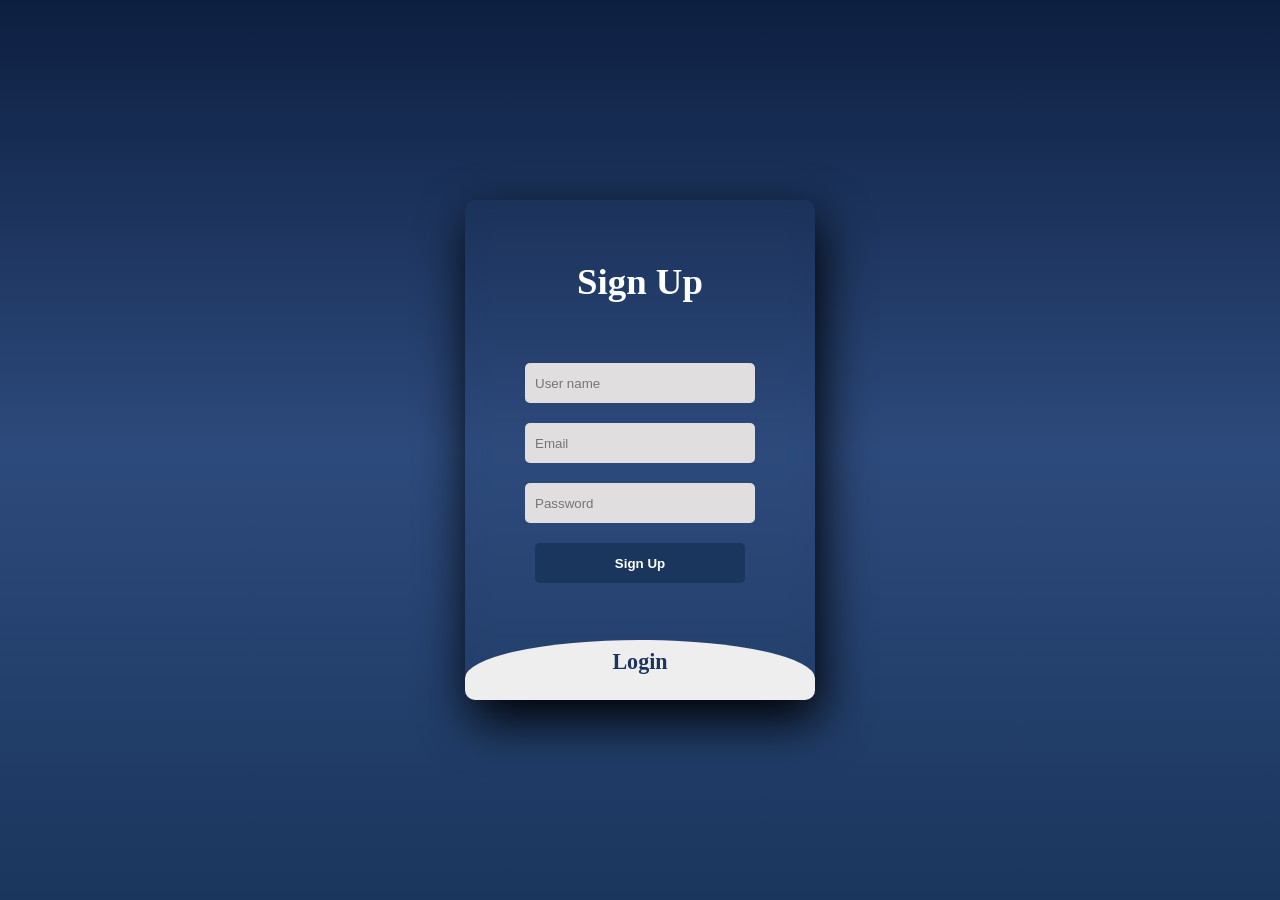
<file: login.html>
<!DOCTYPE html>
<html lang="en">
<head>
    <meta charset="UTF-8">
    <meta name="viewport" content="width=device-width, initial-scale=1.0">
    <title>Login</title>
    <link rel="stylesheet" href="/login.css">
</head>
<body>
    <div class="main">
        <input type="checkbox" id="chk" aria-hidden="true">

        <div class="signup">
            <form>
                <label for="chk" aria-hidden="true">Sign Up</label>
                <input type="text" name="txt" placeholder="User name" required="">
                <input type="email" name="email" placeholder="Email" required="">
                <input type="password" name="pswd" placeholder="Password" required="">
                <button><a href="landlord-dashboard.html">Sign Up</a></button>
            </form>
        </div>

        <div class="login">
            <form>
                <label for="chk" aria-hidden="true">Login</label>
                <input type="email" name="email" placeholder="Email" required="">
                <input type="password" name="password" placeholder="Password">
                <button> <a href="landlord-dashboard.html">Log In</a></button>
            </form>
        </div>
    </div>
</body>
</html>
</file>
<file: login.css>
body{
    margin: 0;
    padding: 0;
    display: flex;
    justify-content: center;
    align-items: center;
    min-height: 100vh;
    background: linear-gradient(to bottom, #0d1f40, #2d4a7c, #1a365d);
}

.main{
    width: 350px;
    height: 500px;
    /* background: red; */
    backdrop-filter: blur(10px);
    overflow: hidden;
    border-radius: 10px;
    box-shadow: 5px 20px 50px #000;
}

#chk{
    display: none;
}

.signup{
    position: relative;
    width: 100%;
    height: 100%;
}

label{
    color: #fff;
    font-size: 2.3em;
    justify-content: center;
    display: flex;
    margin: 60px;
    font-weight: bold;
    cursor: pointer;
    transition: .5s ease-in-out;
}

input{
    width: 60%;
    height: 20px;
    background: #e0dede;
    justify-content: center;
    display: flex;
    margin: 20px auto;
    padding: 10px;
    border: none;
    outline: none;
    border-radius: 5px;
}

button{
    width: 60%;
    height: 40px;
    margin: 10px auto;
    justify-content: center;
    display: block;
    
    background: #1a365d;
    
    margin-top: 20px;
    outline: none;
    border: none;
    border-radius: 5px;
    transition: .2s ease-in;
    cursor: pointer;
}

button:hover{
    background: #2d4a7c;
}

button a{
    color: #fff;
    font-size: 1em;
    font-weight: bold;
    text-decoration: none;
}

.login{
    height: 460px;
    background: #eee;
    border-radius: 60% / 10%;
    transform: translateY(-180px);
    transition: .8s ease-in-out;
}

.login label{
    color: #1a365d;
    transform: scale(.6);
}

#chk:checked ~ .login{
    transform: translateY(-500px);
}

#chk:checked ~ .login label{
    transform: scale(1);
}

#chk:checked ~ .signup label{
    transform: scale(.6);
}
</file>
